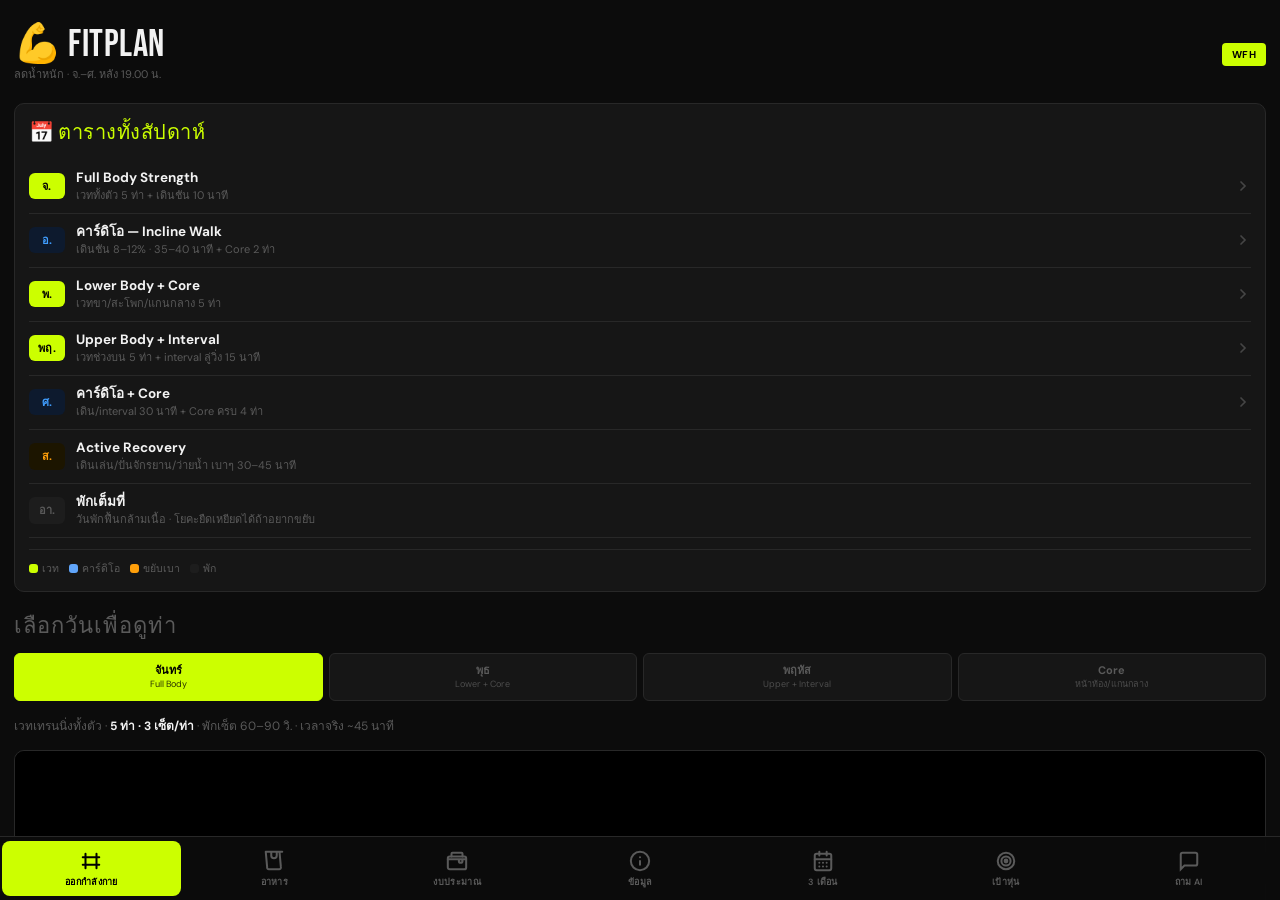
<file: index.html>
<!DOCTYPE html>
<html lang="th">
<head>
<meta charset="UTF-8">
<meta name="viewport" content="width=device-width, initial-scale=1.0, viewport-fit=cover">
<meta name="apple-mobile-web-app-capable" content="yes">
<meta name="apple-mobile-web-app-status-bar-style" content="black-translucent">
<title>FitPlan — แผนออกกำลังกาย</title>
<link rel="preconnect" href="https://fonts.googleapis.com">
<link rel="preconnect" href="https://fonts.gstatic.com" crossorigin>
<link href="https://fonts.googleapis.com/css2?family=Bebas+Neue&family=DM+Sans:opsz,wght@9..40,300;9..40,400;9..40,500;9..40,600;9..40,700&display=swap" rel="stylesheet">
<link rel="stylesheet" href="css/style.css?v=1.4">
</head>
<body>

<div id="app">

<!-- ═══════════════ PAGE 1: WORKOUT ═══════════════ -->
<div class="page active" id="pg-workout">
  <div class="hdr">
    <div><h1>💪 FitPlan</h1><div class="sub">ลดน้ำหนัก · จ.–ศ. หลัง 19.00 น.</div></div>
    <span class="pill-green">WFH</span>
  </div>
  <div class="week-card" id="week-card"></div>
  <div class="sec-title" style="margin-top:0;">เลือกวันเพื่อดูท่า</div>
  <div class="daytabs" id="daytabs"></div>
  <div class="day-sum" id="daysum"></div>
  <div id="exlist"></div>
  <footer class="pgfoot">อุปกรณ์: ลู่วิ่งปรับความชัน · ดัมเบลหลายน้ำหนัก · แผ่นโยคะ</footer>
</div>

<!-- ═══════════════ PAGE 2: NUTRITION ═══════════════ -->
<div class="page" id="pg-food">
  <div class="hdr"><div><h1>🥗 โภชนาการ</h1><div class="sub">~1,850 kcal · โปรตีน 150–170 ก./วัน</div></div></div>

  <div class="stat-grid">
    <div class="stat-box"><div class="sv">1,850</div><div class="sl">kcal/วัน</div></div>
    <div class="stat-box"><div class="sv">160 ก.</div><div class="sl">โปรตีน</div></div>
    <div class="stat-box"><div class="sv">−500</div><div class="sl">ขาดดุล</div></div>
  </div>

  <div class="sec-title">แผนอาหาร 5 วัน (จ–ศ)</div>
  <div id="meal-daytabs" class="daytabs"></div>
  <div id="meal-list"></div>

  <div class="sec-title">ของว่าง</div>
  <div class="snack-grid">
    <div class="snack-card snack-ok"><div class="sh">✓ กินได้</div>ไข่ต้ม · กรีกโยเกิร์ต · เวย์โปรตีน · อัลมอนด์ (คุมปริมาณ) · ฝรั่ง/แอปเปิล/เบอร์รี · เอดามาเมะ</div>
    <div class="snack-card snack-no"><div class="sh">✗ หลีกเลี่ยง</div>ชานม · ขนมกรุบกรอบ · เบเกอรี/เค้ก · ทุเรียน/ลำไย · เครื่องดื่มแอลกอฮอล์</div>
  </div>

  <div class="tip-box tip-amber"><b>เคล็ดลับ:</b> ดื่มน้ำ 2.5–3 ลิตร/วัน · นอน 7–8 ชม. · ชั่งน้ำหนักสัปดาห์ละครั้งตอนเช้า · โปรตีนทุกมื้อช่วยอิ่มนานและรักษากล้ามเนื้อ</div>
  <footer class="pgfoot">ข้อมูลโภชนาการเป็นค่าประมาณ ปรึกษาแพทย์/นักโภชนาการหากมีโรคประจำตัว</footer>
</div>

<!-- ═══════════════ PAGE 3: BUDGET ═══════════════ -->
<div class="page" id="pg-budget">
  <div class="hdr"><div><h1>💰 งบประมาณ</h1><div class="sub">Big C · Makro · ตลาดฐานเพชร · Shopee</div></div></div>

  <div class="stat-grid">
    <div class="stat-box"><div class="sv">7,800</div><div class="sl">บาท/เดือน</div></div>
    <div class="stat-box"><div class="sv">1,480</div><div class="sl">บาท/สัปดาห์</div></div>
    <div class="stat-box"><div class="sv">260</div><div class="sl">บาท/วัน</div></div>
  </div>

  <div class="budget-card">
    <h3>🛒 ของสดรายสัปดาห์</h3>
    <div class="brow"><span class="bitem">อกไก่ ~3.5 กก.<span class="shop-badge">ตลาด/Makro</span></span><span class="bval">~300 ฿</span></div>
    <div class="brow"><span class="bitem">ปลา ~1 กก.<span class="shop-badge">ตลาดฐานเพชร</span></span><span class="bval">~150 ฿</span></div>
    <div class="brow"><span class="bitem">ไข่ไก่ 2 แผง (60 ฟอง)<span class="shop-badge">ตลาด/Big C</span></span><span class="bval">~200 ฿</span></div>
    <div class="brow"><span class="bitem">เต้าหู้/หมูไม่ติดมัน<span class="shop-badge">ตลาดฐานเพชร</span></span><span class="bval">~120 ฿</span></div>
    <div class="brow"><span class="bitem">ผักสด<span class="shop-badge">ตลาดฐานเพชร</span></span><span class="bval">~200 ฿</span></div>
    <div class="brow"><span class="bitem">ผลไม้<span class="shop-badge">ตลาด/Big C</span></span><span class="bval">~180 ฿</span></div>
    <div class="brow"><span class="bitem">ข้าวกล้อง/ข้าวโอ๊ต<span class="shop-badge">Makro</span></span><span class="bval">~80 ฿</span></div>
    <div class="brow"><span class="bitem">กรีกโยเกิร์ต/นมจืด<span class="shop-badge">Big C/Makro</span></span><span class="bval">~250 ฿</span></div>
    <div class="brow btotal"><span class="bitem">รวมของสด/สัปดาห์</span><span class="bval">~1,480 ฿</span></div>
  </div>

  <div class="budget-card">
    <h3>📦 ของเสริม/ของแห้งรายเดือน</h3>
    <div class="brow"><span class="bitem">เวย์โปรตีน 2 lbs<span class="shop-badge">Shopee</span></span><span class="bval">~1,300 ฿</span></div>
    <div class="brow"><span class="bitem">อัลมอนด์/ถั่วรวม 500 ก.<span class="shop-badge">Shopee/Makro</span></span><span class="bval">~250 ฿</span></div>
    <div class="brow"><span class="bitem">เครื่องปรุงแคลฯต่ำ<span class="shop-badge">Makro/Big C</span></span><span class="bval">~150 ฿</span></div>
    <div class="brow"><span class="bitem">กาแฟดำ (ผง)<span class="shop-badge">Shopee/Makro</span></span><span class="bval">~200 ฿</span></div>
    <div class="brow btotal"><span class="bitem">รวมของเสริม/เดือน</span><span class="bval">~1,900 ฿</span></div>
  </div>

  <div class="tip-box tip-green"><b>ประหยัด:</b> ซื้อของสดที่ตลาดฐานเพชรถูกกว่าห้าง 20–40% · ซื้อข้าว/ของแห้งยกแพ็คที่ Makro · รอโปรฯ Shopee 9.9/11.11/12.12 ซื้อเวย์โปรตีน</div>
  <div class="tip-box tip-amber"><b>⚠️ ซื้อเวย์ใน Shopee:</b> เลือกร้านที่มีเลข อย. และรีวิวจำนวนมาก ราคาถูกผิดปกติควรเลี่ยง</div>
  <footer class="pgfoot">ราคาประมาณการ มิ.ย. 2026 · อาจเปลี่ยนแปลงตามโปรโมชัน</footer>
</div>

<!-- ═══════════════ PAGE 4: INFO ═══════════════ -->
<div class="page" id="pg-info">
  <div class="hdr"><div><h1>📋 ข้อมูลสุขภาพ</h1><div class="sub">ชาย · 177 ซม. · 90 กก.</div></div></div>

  <div class="stat-grid">
    <div class="stat-box"><div class="sv">28.7</div><div class="sl">BMI</div></div>
    <div class="stat-box"><div class="sv">77–81</div><div class="sl">เป้าหมาย กก.</div></div>
    <div class="stat-box"><div class="sv">~2</div><div class="sl">กก./เดือน</div></div>
  </div>

  <div class="info-card">
    <h3>น้ำหนักดัมเบลแนะนำ</h3>
    <div class="info-row"><span class="ik">Goblet / Sumo Squat</span><span class="iv green">6–10 กก. (ลูกเดียว)</span></div>
    <div class="info-row"><span class="ik">Romanian Deadlift</span><span class="iv green">8–10 กก./ข้าง</span></div>
    <div class="info-row"><span class="ik">Floor Press / Row</span><span class="iv green">6–9 กก./ข้าง</span></div>
    <div class="info-row"><span class="ik">Glute Bridge</span><span class="iv green">8–12 กก. (บนสะโพก)</span></div>
    <div class="info-row"><span class="ik">Shoulder Press / Curl</span><span class="iv amber">4–7 กก./ข้าง</span></div>
    <div class="info-row"><span class="ik">Lateral Raise</span><span class="iv amber">2–4 กก./ข้าง (เบาสุด)</span></div>
    <div class="info-row"><span class="ik">Tricep / Renegade Row</span><span class="iv amber">4–7 กก./ข้าง</span></div>
  </div>

  <div class="info-card">
    <h3>เวลาออกกำลังกาย</h3>
    <div class="info-row"><span class="ik">จันทร์ — Full Body</span><span class="iv green">~45 นาที</span></div>
    <div class="info-row"><span class="ik">อังคาร — Incline Walk</span><span class="iv green">~40 นาที</span></div>
    <div class="info-row"><span class="ik">พุธ — Lower + Core</span><span class="iv green">~45 นาที</span></div>
    <div class="info-row"><span class="ik">พฤหัส — Upper + Interval</span><span class="iv green">~45 นาที</span></div>
    <div class="info-row"><span class="ik">ศุกร์ — คาร์ดิโอ + Core</span><span class="iv green">~40 นาที</span></div>
    <div class="info-row"><span class="ik">เสาร์ — กิจกรรมเบา</span><span class="iv amber">30–45 นาที</span></div>
    <div class="info-row"><span class="ik">อาทิตย์ — พัก</span><span class="iv">—</span></div>
  </div>

  <div class="info-card">
    <h3>Progressive Overload</h3>
    <div class="info-row"><span class="ik">หลักเพิ่มน้ำหนัก</span><span class="iv">2 สัปดาห์สบาย → เพิ่ม</span></div>
    <div class="info-row"><span class="ik">เพิ่มครั้งละ</span><span class="iv green">+1–2 กก./ข้าง</span></div>
    <div class="info-row"><span class="ik">กฎ 2 ครั้งสุดท้าย</span><span class="iv">ยากแต่ฟอร์มดี</span></div>
    <div class="info-row"><span class="ik">น้ำ/วัน</span><span class="iv green">2.5–3 ลิตร</span></div>
    <div class="info-row"><span class="ik">นอน/คืน</span><span class="iv green">7–8 ชม.</span></div>
  </div>

  <div class="tip-box tip-amber"><b>Incline Walk (อังคาร/ศุกร์):</b> ความชัน 8–12% · ความเร็ว 5–6 กม./ชม. · 35–40 นาที · โซนหัวใจ 65–75% max HR</div>
  <div class="tip-box tip-green"><b>Interval (พฤหัส):</b> วอร์ม 3 นาที → วิ่งเร็ว 1 นาที / เดิน 2 นาที × 5 รอบ → คูลดาวน์ 2 นาที</div>
  <footer class="pgfoot">คำแนะนำทั่วไป ไม่ใช่คำแนะนำทางการแพทย์ · หากมีโรคประจำตัวควรปรึกษาแพทย์ก่อน</footer>
</div>


<!-- ═══════════════ PAGE 5: 3-MONTH PLAN ═══════════════ -->
<div class="page" id="pg-plan">
  <div class="hdr"><div><h1>🗓 แผน 3 เดือน</h1><div class="sub">ก.ค. – ก.ย. 2026 · เป้า ลด ~6 กก.</div></div></div>

  <!-- overall progress -->
  <div class="info-card" style="margin-bottom:10px;">
    <h3>ความคืบหน้าโดยรวม</h3>
    <div style="display:flex;justify-content:space-between;font-size:13px;margin-bottom:6px;">
      <span style="color:var(--muted)">90 กก. → เป้า 84 กก.</span>
      <span id="overall-pct" style="color:var(--green);font-weight:800;">0%</span>
    </div>
    <div class="progress-bar-wrap"><div class="progress-bar" id="overall-bar" style="width:0%"></div></div>
    <div style="font-size:11px;color:var(--muted);margin-top:6px;" id="overall-lbl">ยังไม่มีข้อมูล — เริ่มบันทึกน้ำหนักด้านล่าง</div>
  </div>

  <!-- month tabs -->
  <div class="month-tabs">
    <button class="mtab active" onclick="switchMonth(1,this)">เดือน 1<small>ก.ค. 2026</small></button>
    <button class="mtab" onclick="switchMonth(2,this)">เดือน 2<small>ส.ค. 2026</small></button>
    <button class="mtab" onclick="switchMonth(3,this)">เดือน 3<small>ก.ย. 2026</small></button>
  </div>

  <div id="month-content"></div>

  <!-- weight log (shared all months) -->
  <div class="weight-track" id="weight-section">
    <h3>📊 บันทึกน้ำหนักรายสัปดาห์</h3>
    <div id="wk-rows"></div>
    <button class="save-btn" onclick="saveWeights()">💾 บันทึกน้ำหนัก</button>
  </div>

  <footer class="pgfoot">ชั่งน้ำหนักตอนเช้าหลังเข้าห้องน้ำ ก่อนกินอาหาร สัปดาห์ละ 1 ครั้ง</footer>
</div>


<!-- ═══════════════ PAGE 6: PHYSIQUE GOAL ═══════════════ -->
<div class="page" id="pg-goal">
  <div class="hdr"><div><h1>🎯 เป้าหมายหุ่น</h1><div class="sub">Lean Athletic · กล้ามชัด ไขมันต่ำ</div></div></div>

  <div class="physique-hero">
    <div class="ph-label">เป้าหมาย</div>
    <div class="ph-title">หุ่นลีน-แอธเลติก</div>
    <div class="ph-desc">กล้ามชัด มีซิกแพ็ค ไหล่กว้าง เอวเล็ก ไขมันต่ำ ~10–12% · ไม่ใหญ่เทอะทะ แต่ฟิตและเฟิร์ม — หัวใจคือ "ลดไขมันให้เห็นกล้าม"</div>
    <div class="bf-scale" id="bf-scale"></div>
    <div style="font-size:10px;color:var(--muted);text-align:center;">% ไขมันในร่างกาย (โดยประมาณ)</div>
  </div>

  <div class="tip-box tip-amber" style="margin-bottom:14px;">
    <b>ความจริงที่ต้องรู้:</b> ซิกแพ็คเกิดจาก<b>เปอร์เซ็นต์ไขมันต่ำ</b> ไม่ใช่เล่นหน้าท้องเยอะ · ตอนนี้คุณ 90 กก. ไขมันราว 26–28% · ต้องลดไขมันลงก่อน กล้ามที่มีจะค่อยๆ โผล่
  </div>

  <div class="sec-title">Roadmap แต่ละเดือน</div>
  <div id="roadmap-list"></div>

  <div class="tip-box tip-green">
    <b>หลัง 3 เดือน:</b> คุณจะลดได้ ~6 กก. เริ่มเห็นกล้ามชัดขึ้น เอวเล็กลง · หุ่นเต็มแบบในรูป (ไขมัน ~10%, ซิกแพ็คเต็ม) ใช้เวลาต่ออีก ~3–6 เดือน — 3 เดือนนี้คือก้าวแรกที่เห็นผลจริงและสร้างนิสัย
  </div>
  <footer class="pgfoot">ระยะเวลาเป็นค่าประมาณ ขึ้นกับพันธุกรรม วินัยอาหาร และการพักผ่อน · ความสม่ำเสมอสำคัญที่สุด</footer>
</div>

<!-- ═══════════════ PAGE 7: ASK AI ═══════════════ -->
<div class="page" id="pg-ai">
  <div class="hdr">
    <div>
      <h1>🤖 FitAI Coach</h1>
      <div class="sub">ถามตอบความรู้ สุขภาพ ออกกำลังกาย และโภชนาการ</div>
    </div>
  </div>

  <!-- API Key Box -->
  <div class="ai-key-card" id="ai-key-card">
    <div style="font-weight: 700; font-size: 13.5px; margin-bottom: 6px;">🔑 ตั้งค่า Gemini API Key</div>
    <div style="font-size: 11px; color: var(--muted); margin-bottom: 10px; line-height: 1.45;">
      คุยฟรีโดยใช้ API Key ของคุณเอง! หากยังไม่มีคีย์ สามารถสมัครฟรีได้ที่ 
      <a href="https://aistudio.google.com/" target="_blank" style="color: var(--green); text-decoration: underline;">Google AI Studio ↗</a>
    </div>
    <div style="display: flex; gap: 8px;">
      <input type="password" id="ai-key-input" placeholder="AIzaSy..." 
             style="flex: 1; background: var(--card2); border: 1px solid var(--border); color: var(--text); padding: 9px 12px; border-radius: 8px; font-size: 16px; font-family: monospace; outline: none;"/>
      <button class="save-btn" id="ai-key-save-btn" style="margin-top: 0; width: auto; padding: 0 16px; height: 38px;">บันทึก</button>
    </div>
  </div>

  <!-- Chat Log Zone -->
  <div class="chat-wrapper">
    <div class="chat-log" id="chat-log">
      <!-- Welcome message -->
      <div class="chat-msg chat-ai">
        <div class="msg-bubble">
          สวัสดีครับ! ผมคือ <b>FitAI Coach</b> ส่วนตัวของคุณ ยินดีที่ได้คุยกันครับ 💪<br><br>
          ผมสามารถช่วยตอบคำถามเรื่องการออกกำลังกาย โภชนาการ แนะนำการเลือกซื้อ หรือช่วยปรับตารางออกกำลังกายของคุณได้เต็มที่เลยครับ 
          อยากให้ผมช่วยเหลือเรื่องอะไรในวันนี้ดีครับ?
        </div>
      </div>
    </div>
  </div>

  <!-- Quick Prompts -->
  <div class="quick-prompts-title">💡 คำถามแนะนำ:</div>
  <div class="quick-prompts" id="quick-prompts">
    <button class="qp-btn" onclick="sendQuickPrompt('แนะนำเมนูอาหารโปรตีนสูง สำหรับลดไขมัน งบประหยัดหน่อย')">🍗 เมนูโปรตีนสูงงบประหยัด</button>
    <button class="qp-btn" onclick="sendQuickPrompt('รู้สึกปวดข้อศอกเวลาดึงข้อ มีท่าอื่นแทนหรือวิธีเซฟข้อศอกไหม?')">🩹 ปวดข้อศอกทำไงดี</button>
    <button class="qp-btn" onclick="sendQuickPrompt('ถ้าไม่มีลู่วิ่ง คาร์ดิโอท่าไหนทดแทนเดินชัน (Incline Walk) ได้บ้าง?')">🏃 คาร์ดิโอที่บ้าน</button>
    <button class="qp-btn" onclick="sendQuickPrompt('หลักการ Progressive Overload สำหรับดัมเบล ต้องทำยังไงให้ได้ผลดี?')">📈 วิธีเพิ่มแรงต้านเวท</button>
  </div>

  <!-- Input Zone -->
  <div class="chat-input-area">
    <input type="text" id="chat-input" placeholder="พิมพ์ถาม FitAI ที่นี่..." autocomplete="off"/>
    <button id="chat-send-btn">
      <svg width="18" height="18" viewBox="0 0 24 24" fill="none" stroke="currentColor" stroke-width="2.5" stroke-linecap="round"><line x1="22" y1="2" x2="11" y2="13"/><polygon points="22 2 15 22 11 13 2 9 22 2"/></svg>
    </button>
  </div>
</div>

</div><!-- /#app -->

<!-- ── Bottom nav ── -->
<nav>
  <button class="nav-btn active" data-pg="pg-workout" onclick="nav(this)">
    <svg width="22" height="22" viewBox="0 0 24 24" fill="none" stroke="currentColor" stroke-width="2.2" stroke-linecap="round"><path d="M6 4v16M18 4v16M3 8h3M18 8h3M3 16h3M18 16h3M6 8h12v8H6z"/></svg>
    ออกกำลังกาย
  </button>
  <button class="nav-btn" data-pg="pg-food" onclick="nav(this)">
    <svg width="22" height="22" viewBox="0 0 24 24" fill="none" stroke="currentColor" stroke-width="2.2" stroke-linecap="round"><path d="M3 2l1.5 16.5A2 2 0 006.49 21h11.02a2 2 0 001.99-2.5L18 2M3 2h18M9 2v4a3 3 0 006 0V2"/></svg>
    อาหาร
  </button>
  <button class="nav-btn" data-pg="pg-budget" onclick="nav(this)">
    <svg width="22" height="22" viewBox="0 0 24 24" fill="none" stroke="currentColor" stroke-width="2.2" stroke-linecap="round"><rect x="2" y="7" width="20" height="14" rx="2"/><path d="M16 14a2 2 0 100-4 2 2 0 000 4zM2 10h20M6 7V4a1 1 0 011-1h10a1 1 0 011 1v3"/></svg>
    งบประมาณ
  </button>
  <button class="nav-btn" data-pg="pg-info" onclick="nav(this)">
    <svg width="22" height="22" viewBox="0 0 24 24" fill="none" stroke="currentColor" stroke-width="2.2" stroke-linecap="round"><circle cx="12" cy="12" r="10"/><path d="M12 16v-4M12 8h.01"/></svg>
    ข้อมูล
  </button>
  <button class="nav-btn" data-pg="pg-plan" onclick="nav(this)">
    <svg width="22" height="22" viewBox="0 0 24 24" fill="none" stroke="currentColor" stroke-width="2.2" stroke-linecap="round"><rect x="3" y="4" width="18" height="18" rx="2"/><path d="M16 2v4M8 2v4M3 10h18M8 14h.01M12 14h.01M16 14h.01M8 18h.01M12 18h.01M16 18h.01"/></svg>
    3 เดือน
  </button>
  <button class="nav-btn" data-pg="pg-goal" onclick="nav(this)">
    <svg width="22" height="22" viewBox="0 0 24 24" fill="none" stroke="currentColor" stroke-width="2.2" stroke-linecap="round"><circle cx="12" cy="12" r="9"/><circle cx="12" cy="12" r="5"/><circle cx="12" cy="12" r="1.5" fill="currentColor"/></svg>
    เป้าหุ่น
  </button>
  <button class="nav-btn" data-pg="pg-ai" onclick="nav(this)">
    <svg width="22" height="22" viewBox="0 0 24 24" fill="none" stroke="currentColor" stroke-width="2.2" stroke-linecap="round"><path d="M21 15a2 2 0 01-2 2H7l-4 4V5a2 2 0 012-2h14a2 2 0 012 2z"/></svg>
    ถาม AI
  </button>
</nav>

<!-- ── Timer overlay ── -->
<div id="toverlay" role="dialog" aria-modal="true">
  <p class="t-exname" id="t-exname">—</p>
  <p class="t-phase" id="t-phase">—</p>
  <p class="t-next" id="t-next-info"></p>
  <div class="ring-wrap">
    <svg width="220" height="220" viewBox="0 0 220 220">
      <circle class="rbg" cx="110" cy="110" r="94"/>
      <circle class="rfg" id="rfg" cx="110" cy="110" r="94"/>
    </svg>
    <div class="ring-center">
      <span class="ring-num" id="ring-num">0</span>
      <span class="ring-lbl" id="ring-lbl">วินาที</span>
    </div>
  </div>
  <div class="setdots" id="setdots"></div>
  <div class="t-btns">
    <button class="tb-ghost" id="t-pause">หยุด</button>
    <button class="tb-main" id="t-next">ข้ามช่วงนี้</button>
  </div>
  <button class="t-close" id="t-close">ปิดตัวจับเวลา</button>
</div>

<script src="js/data.js?v=1.4" defer></script>
<script src="js/app.js?v=1.4" defer></script>
</body>
</html>
</file>
<file: css/style.css>
:root{
  --bg:#0c0c0c; --card:#161616; --card2:#1d1d1d; --border:#282828;
  --green:#ccff00; --green-d:#a3cc00; --green-dim:#1a2200;
  --text:#f2f2f2; --muted:#5a5a5a; --amber:#ff9f0a; --red:#ff453a; --blue:#409eff;
  --nav-h:64px; --safe-b:env(safe-area-inset-bottom,0px);
}
*{box-sizing:border-box;-webkit-tap-highlight-color:transparent;margin:0;padding:0;}
html,body{height:100%;background:var(--bg);color:var(--text);
  font-family:'DM Sans',-apple-system,system-ui,sans-serif;
  font-size:15px;line-height:1.5;overscroll-behavior:none;}
body{display:flex;flex-direction:column;}

/* ── Scroll area ── */
#app{flex:1;overflow-y:auto;padding-bottom:calc(var(--nav-h) + var(--safe-b) + 12px);
  scroll-behavior:smooth;}
.page{display:none;padding:16px 14px 0;}
.page.active{display:block;}

/* ── Bottom nav ── */
nav{position:fixed;bottom:0;left:0;right:0;height:calc(var(--nav-h) + var(--safe-b));
  padding-bottom:var(--safe-b);background:rgba(12,12,12,.95);
  backdrop-filter:blur(20px);-webkit-backdrop-filter:blur(20px);
  border-top:1px solid var(--border);display:flex;z-index:50;}
.nav-btn{flex:1;border:none;background:none;color:var(--muted);
  font-family:'DM Sans',sans-serif;font-size:9px;font-weight:600;letter-spacing:.3px;
  display:flex;flex-direction:column;align-items:center;justify-content:center;
  gap:3px;cursor:pointer;transition:.2s;padding:8px 4px 6px;
  text-transform:uppercase;border-radius:8px;margin:4px 2px;}
.nav-btn svg{transition:.2s;}
.nav-btn.active{color:#000;background:var(--green);}
.nav-btn.active svg{stroke:#000;filter:none;}

/* ── Header ── */
.hdr{display:flex;align-items:center;justify-content:space-between;margin-bottom:20px;padding-top:10px;}
.hdr h1{font-family:'Bebas Neue',cursive;font-weight:400;font-size:38px;letter-spacing:.5px;line-height:1;}
.hdr .sub{font-size:11px;color:var(--muted);margin-top:2px;}
.pill-green{background:var(--green);color:#000;
  font-size:10px;font-weight:700;padding:4px 10px;border-radius:4px;letter-spacing:.5px;}

/* ── Day tabs ── */
.daytabs{display:flex;gap:6px;margin-bottom:16px;}
.dtab{flex:1;border:1px solid var(--border);background:var(--card);
  color:var(--muted);font-family:'DM Sans',sans-serif;font-size:11px;font-weight:700;
  padding:10px 4px;border-radius:6px;cursor:pointer;transition:.15s;line-height:1.2;}
.dtab small{display:block;font-weight:400;font-size:9px;margin-top:2px;opacity:.8;}
.dtab.active{background:var(--green);color:#000;border-color:var(--green);}

/* ── Exercise cards ── */
.excard{background:var(--card);border:1px solid var(--border);border-radius:10px;
  margin-bottom:12px;overflow:hidden;}
.excard-thumb{position:relative;height:0;padding-bottom:52%;background:#000;cursor:pointer;}
.excard-thumb img{position:absolute;inset:0;width:100%;height:100%;object-fit:cover;}
.play-over{position:absolute;inset:0;display:flex;align-items:center;justify-content:center;
  background:rgba(0,0,0,.25);}
.play-btn2{width:52px;height:52px;background:rgba(220,0,0,.9);border-radius:50%;
  display:flex;align-items:center;justify-content:center;
  box-shadow:0 4px 20px rgba(0,0,0,.5);transition:.15s;}
.excard-thumb:hover .play-btn2{transform:scale(1.08);}
.yt-fallback{position:absolute;bottom:8px;right:8px;z-index:5;
  background:rgba(0,0,0,.72);color:#fff;border:1px solid rgba(255,255,255,.25);
  font-family:inherit;font-size:10.5px;font-weight:600;padding:5px 9px;
  border-radius:8px;cursor:pointer;backdrop-filter:blur(4px);}
.yt-fallback:hover{background:rgba(220,0,0,.85);}
.yt-lbl{position:absolute;bottom:0;left:0;right:0;
  background:linear-gradient(transparent,rgba(0,0,0,.7));
  font-size:10.5px;color:#fff;font-weight:600;padding:18px 10px 7px;text-align:right;}
.excard-body{padding:13px 14px 14px;}
.excard-body .exnum{font-size:10px;color:var(--muted);font-weight:700;letter-spacing:1px;text-transform:uppercase;margin-bottom:4px;}
.excard-body .exname{font-family:'Bebas Neue',cursive;font-weight:400;font-size:26px;letter-spacing:.5px;line-height:1.05;margin-bottom:2px;}
.excard-body .exsub{font-size:12px;color:var(--muted);margin-bottom:10px;}
.tags{display:flex;flex-wrap:wrap;gap:6px;margin-bottom:10px;}
.tag{font-size:10px;font-weight:700;padding:3px 8px;border-radius:4px;letter-spacing:.3px;text-transform:uppercase;}
.tag-g{background:var(--green-dim);color:var(--green);}
.tag-a{background:#261400;color:var(--amber);}
.tag-b{background:#0d1a2e;color:var(--blue);}
.cue{font-size:12.5px;color:var(--muted);line-height:1.5;margin-bottom:12px;}
.timer-btn{width:100%;border:none;background:var(--green);color:#000;
  font-family:'Bebas Neue',cursive;font-weight:400;font-size:18px;letter-spacing:1px;padding:12px;border-radius:7px;
  cursor:pointer;transition:.15s;}
.timer-btn:hover{background:var(--green-d);}

/* ── Timer overlay ── */
#toverlay{position:fixed;inset:0;background:var(--bg);z-index:100;
  display:none;flex-direction:column;align-items:center;justify-content:center;
  padding:24px 20px calc(24px + var(--safe-b));}
#toverlay.show{display:flex;}
.t-exname{font-size:11px;font-weight:700;color:var(--muted);margin-bottom:4px;text-align:center;letter-spacing:1px;text-transform:uppercase;}
.t-phase{font-family:'Bebas Neue',cursive;font-weight:400;font-size:22px;letter-spacing:1px;
  margin-bottom:6px;text-align:center;}
.t-next{font-size:12px;color:var(--muted);margin-bottom:14px;text-align:center;min-height:16px;}
.t-work{color:var(--green);}
.t-rest{color:var(--amber);}
.t-done{color:var(--blue);}
.ring-wrap{position:relative;width:220px;height:220px;margin-bottom:16px;}
.ring-wrap svg{transform:rotate(-90deg);}
.rbg{fill:none;stroke:var(--card2);stroke-width:12;}
.rfg{fill:none;stroke:var(--green);stroke-width:12;stroke-linecap:round;
  transition:stroke-dashoffset .25s linear,stroke .3s;}
.rfg.rest-clr{stroke:var(--amber);}
.ring-center{position:absolute;inset:0;display:flex;flex-direction:column;
  align-items:center;justify-content:center;}
.ring-num{font-family:'Bebas Neue',cursive;font-size:84px;font-weight:400;line-height:1;font-variant-numeric:tabular-nums;letter-spacing:-2px;}
.ring-lbl{font-size:11px;color:var(--muted);margin-top:2px;text-transform:uppercase;letter-spacing:.8px;}
.setdots{display:flex;gap:10px;justify-content:center;margin-bottom:24px;}
.sdot{width:14px;height:14px;border-radius:50%;background:var(--card2);transition:.2s;}
.sdot.done{background:var(--green-d);}
.sdot.cur{background:var(--green);box-shadow:0 0 0 3px rgba(204,255,0,.2);}
.t-btns{display:flex;gap:10px;width:100%;max-width:360px;}
.t-btns button{flex:1;border:none;font-family:'DM Sans',sans-serif;font-size:14px;font-weight:700;
  padding:14px;border-radius:9px;cursor:pointer;transition:.15s;}
.tb-main{background:var(--green);color:#000;}
.tb-ghost{background:var(--card2);color:var(--text);}
.t-close{margin-top:14px;background:none;border:none;color:var(--muted);
  font-family:inherit;font-size:13px;cursor:pointer;text-decoration:underline;
  text-underline-offset:3px;}

/* ── Section title ── */
.sec-title{font-family:'Bebas Neue',cursive;font-size:22px;font-weight:400;letter-spacing:1px;
  color:var(--muted);margin:20px 0 10px;}

/* ── Nutrition cards ── */
.meal-card{background:var(--card);border:1px solid var(--border);border-radius:10px;
  padding:14px;margin-bottom:8px;}
.meal-head{display:flex;justify-content:space-between;align-items:baseline;margin-bottom:8px;}
.meal-time{font-size:12px;font-weight:700;color:var(--green);}
.meal-kcal{font-size:11px;color:var(--muted);}
.meal-name{font-size:15px;font-weight:700;margin-bottom:4px;}
.meal-alt{font-size:11.5px;color:var(--muted);}
.macro-row{display:flex;gap:10px;margin-top:8px;}
.macro{flex:1;background:var(--card2);border-radius:8px;padding:7px 8px;text-align:center;}
.macro .mv{font-family:'Bebas Neue',cursive;font-size:22px;font-weight:400;color:var(--text);letter-spacing:.3px;}
.macro .ml{font-size:9px;color:var(--muted);margin-top:2px;text-transform:uppercase;letter-spacing:.5px;}

/* ── Snack table ── */
.snack-grid{display:grid;grid-template-columns:1fr 1fr;gap:8px;margin-bottom:16px;}
.snack-card{border-radius:8px;padding:12px;font-size:12px;font-weight:500;line-height:1.5;}
.snack-ok{background:var(--green-dim);color:rgba(204,255,0,.85);border:1px solid rgba(204,255,0,.1);}
.snack-no{background:#1a0808;color:#ffb3b0;border:1px solid rgba(255,67,58,.1);}
.snack-card .sh{font-size:10px;font-weight:800;letter-spacing:.5px;text-transform:uppercase;
  margin-bottom:6px;opacity:.7;}

/* ── Budget ── */
.budget-card{background:var(--card);border:1px solid var(--border);border-radius:10px;
  padding:14px;margin-bottom:10px;}
.budget-card h3{font-family:'Bebas Neue',cursive;font-size:20px;font-weight:400;color:var(--green);margin-bottom:10px;letter-spacing:.5px;}
.brow{display:flex;justify-content:space-between;align-items:center;
  padding:7px 0;border-bottom:1px solid var(--border);font-size:13px;}
.brow:last-child{border-bottom:none;}
.brow .bitem{color:var(--muted);}
.brow .bval{font-weight:700;}
.brow.btotal{margin-top:4px;}
.brow.btotal .bitem{color:var(--text);font-weight:800;}
.brow.btotal .bval{font-family:'Bebas Neue',cursive;color:var(--green);font-size:22px;font-weight:400;letter-spacing:.3px;}
.shop-badge{display:inline-block;font-size:9px;font-weight:700;padding:2px 6px;
  border-radius:4px;margin-left:6px;background:var(--card2);color:var(--muted);}

/* ── Info page ── */
.stat-grid{display:grid;grid-template-columns:repeat(3,1fr);gap:8px;margin-bottom:16px;}
.stat-box{background:var(--card);border:1px solid var(--border);border-radius:10px;
  padding:14px 10px;text-align:center;}
.stat-box .sv{font-family:'Bebas Neue',cursive;font-size:28px;font-weight:400;color:var(--green);letter-spacing:.5px;line-height:1;}
.stat-box .sl{font-size:10px;color:var(--muted);margin-top:4px;text-transform:uppercase;letter-spacing:.5px;}
.info-card{background:var(--card);border:1px solid var(--border);border-radius:10px;
  padding:14px;margin-bottom:10px;}
.info-card h3{font-family:'Bebas Neue',cursive;font-size:20px;font-weight:400;color:var(--green);margin-bottom:10px;letter-spacing:.5px;}
.info-row{display:flex;justify-content:space-between;padding:7px 0;
  border-bottom:1px solid var(--border);font-size:13px;}
.info-row:last-child{border-bottom:none;}
.info-row .ik{color:var(--muted);}
.info-row .iv{font-weight:700;text-align:right;}
.iv.green{color:var(--green);}
.iv.amber{color:var(--amber);}

/* ── Tip boxes ── */
.tip-box{border-radius:8px;padding:12px 14px;margin-bottom:10px;font-size:13px;line-height:1.5;}
.tip-green{background:var(--green-dim);border-left:3px solid var(--green);color:rgba(204,255,0,.85);}
.tip-amber{background:#1c1400;border-left:3px solid var(--amber);color:rgba(255,159,10,.9);}
.tip-box b{font-weight:800;}

/* ── Misc ── */
.note-bar{background:var(--card2);border-radius:10px;padding:10px 12px;
  font-size:12px;color:var(--muted);margin-bottom:14px;line-height:1.5;}
.day-sum{font-size:12px;color:var(--muted);margin-bottom:14px;line-height:1.6;}
.day-sum b{color:var(--text);}
footer.pgfoot{font-size:10.5px;color:var(--muted);text-align:center;
  padding:14px 0 6px;line-height:1.6;}

@media(prefers-reduced-motion:reduce){
  *{transition:none!important;animation:none!important;}
}

  /* ── 3-Month Plan ── */
  .month-tabs{display:flex;gap:6px;margin-bottom:16px;}
  .mtab{flex:1;border:1px solid var(--border);background:var(--card);
    color:var(--muted);font-family:'DM Sans',sans-serif;font-size:12px;font-weight:700;
    padding:10px 4px;border-radius:6px;cursor:pointer;transition:.15s;line-height:1.2;}
  .mtab small{display:block;font-weight:400;font-size:10px;margin-top:2px;opacity:.8;}
  .mtab.active{background:var(--green);color:#000;border-color:var(--green);}

  .timeline{position:relative;padding-left:26px;margin-bottom:16px;}
  .timeline::before{content:'';position:absolute;left:9px;top:6px;bottom:6px;
    width:2px;background:var(--border);}
  .tl-item{position:relative;margin-bottom:18px;}
  .tl-dot{position:absolute;left:-21px;top:3px;width:13px;height:13px;
    border-radius:50%;background:var(--card2);border:2px solid var(--border);transition:.3s;}
  .tl-dot.done{background:var(--green-d);border-color:var(--green);}
  .tl-dot.cur{background:var(--green);border-color:var(--green);
    box-shadow:0 0 0 4px rgba(204,255,0,.12);}
  .tl-label{font-size:10px;font-weight:700;color:var(--muted);letter-spacing:.5px;text-transform:uppercase;margin-bottom:2px;}
  .tl-title{font-family:'Bebas Neue',cursive;font-size:18px;font-weight:400;letter-spacing:.5px;margin-bottom:3px;}
  .tl-desc{font-size:12.5px;color:var(--muted);line-height:1.5;}

  .prog-card{background:var(--card);border:1px solid var(--border);border-radius:10px;
    padding:14px;margin-bottom:10px;}
  .prog-card h3{font-family:'Bebas Neue',cursive;font-size:20px;font-weight:400;color:var(--green);letter-spacing:.5px;margin-bottom:12px;}
  .prog-row{display:flex;justify-content:space-between;align-items:flex-start;
    padding:8px 0;border-bottom:1px solid var(--border);font-size:13px;gap:8px;}
  .prog-row:last-child{border-bottom:none;}
  .prog-row .pk{color:var(--muted);flex:1;}
  .prog-row .pv{font-weight:700;text-align:right;flex:1;word-break:keep-all;}
  .pv.up{color:var(--green);}
  .pv.same{color:var(--muted);}

  .weight-track{background:var(--card);border:1px solid var(--border);border-radius:10px;
    padding:14px;margin-bottom:10px;}
  .weight-track h3{font-family:'Bebas Neue',cursive;font-size:20px;font-weight:400;color:var(--green);letter-spacing:.5px;margin-bottom:12px;}
  .wk-row{display:flex;align-items:center;gap:10px;padding:8px 0;
    border-bottom:1px solid var(--border);}
  .wk-row:last-child{border-bottom:none;}
  .wk-num{font-size:11px;font-weight:700;color:var(--muted);width:52px;flex:0 0 52px;}
  .wk-input{flex:1;background:var(--card2);border:1px solid var(--border);
    color:var(--text);font-family:inherit;font-size:16px;font-weight:700;
    padding:7px 10px;border-radius:8px;text-align:center;width:80px;}
  .wk-input:focus{outline:none;border-color:var(--green);}
  .wk-diff{font-size:12px;font-weight:700;width:56px;text-align:right;}
  .wk-diff.neg{color:var(--green);}
  .wk-diff.pos{color:var(--red);}
  .wk-diff.neu{color:var(--muted);}
  .wk-date{font-size:11px;color:var(--muted);flex:1;}

  .save-btn{width:100%;background:var(--green-dim);color:var(--green);
    font-family:'Bebas Neue',cursive;font-size:18px;font-weight:400;letter-spacing:1px;padding:11px;border-radius:7px;
    cursor:pointer;transition:.15s;margin-top:4px;border:1px solid rgba(204,255,0,.2);}
  .save-btn:hover{background:var(--green);color:#000;}

  .progress-bar-wrap{background:var(--card2);border-radius:20px;height:5px;
    margin:8px 0 4px;overflow:hidden;}
  .progress-bar{height:100%;border-radius:20px;background:var(--green);
    transition:width .5s ease;}

  .month-badge{display:inline-block;font-size:10px;font-weight:800;padding:3px 10px;
    border-radius:4px;margin-bottom:10px;letter-spacing:.5px;text-transform:uppercase;}
  .mb1{background:#0e1e0e;color:#86efac;}
  .mb2{background:#141f05;color:#bef264;}
  .mb3{background:#1f1400;color:var(--amber);}

  .goal-row{display:flex;align-items:center;gap:10px;padding:9px 0;
    border-bottom:1px solid var(--border);}
  .goal-row:last-child{border-bottom:none;}
  .goal-check{width:20px;height:20px;border-radius:6px;border:2px solid var(--border);
    background:var(--card2);cursor:pointer;display:flex;align-items:center;justify-content:center;
    flex:0 0 20px;transition:.15s;}
  .goal-check.checked{background:var(--green);border-color:var(--green);}
  .goal-check.checked::after{content:'✓';font-size:11px;color:#000;font-weight:900;}
  .goal-text{font-size:13px;flex:1;line-height:1.4;}
  .goal-text.done-text{color:var(--muted);text-decoration:line-through;}

  /* ── Physique Roadmap ── */
  .physique-hero{background:linear-gradient(135deg,var(--green-dim),var(--card));
    border:1px solid var(--border);border-radius:10px;padding:18px;margin-bottom:14px;text-align:center;}
  .physique-hero .ph-label{font-size:11px;font-weight:700;color:var(--green);
    letter-spacing:1px;text-transform:uppercase;margin-bottom:6px;}
  .physique-hero .ph-title{font-family:'Bebas Neue',cursive;font-size:30px;font-weight:400;letter-spacing:1px;margin-bottom:6px;}
  .physique-hero .ph-desc{font-size:12.5px;color:var(--muted);line-height:1.5;}
  .bf-scale{display:flex;align-items:flex-end;gap:4px;margin:14px 0 6px;height:60px;}
  .bf-bar{flex:1;border-radius:6px 6px 0 0;display:flex;align-items:flex-end;
    justify-content:center;font-size:9px;font-weight:700;color:#000;padding-bottom:3px;position:relative;}
  .bf-bar.cur{outline:2px solid var(--text);outline-offset:1px;}
  .bf-bar .bf-tag{position:absolute;top:-16px;font-size:8px;color:var(--muted);white-space:nowrap;}
  .roadmap-card{background:var(--card);border:1px solid var(--border);border-radius:10px;
    padding:14px;margin-bottom:10px;position:relative;overflow:hidden;}
  .roadmap-card .rc-month{font-size:10px;font-weight:800;letter-spacing:.8px;
    text-transform:uppercase;margin-bottom:8px;display:inline-block;padding:3px 10px;border-radius:4px;}
  .roadmap-card .rc-bf{font-family:'Bebas Neue',cursive;font-size:32px;font-weight:400;color:var(--green);margin-bottom:2px;letter-spacing:.5px;}
  .roadmap-card .rc-bf small{font-size:13px;color:var(--muted);font-weight:600;}
  .roadmap-card .rc-look{font-size:14px;font-weight:700;margin:8px 0 4px;}
  .roadmap-card .rc-detail{font-size:12.5px;color:var(--muted);line-height:1.5;}
  .rc-milestone{display:flex;gap:8px;align-items:flex-start;margin-top:8px;
    font-size:12px;color:var(--text);}
  .rc-milestone::before{content:'→';color:var(--green);font-weight:900;flex:0 0 auto;}

  /* ── Weekly Overview ── */
  .week-card{background:var(--card);border:1px solid var(--border);border-radius:10px;
    padding:14px;margin-bottom:18px;}
  .week-card h3{font-family:'Bebas Neue',cursive;font-size:20px;font-weight:400;color:var(--green);letter-spacing:.5px;
    margin-bottom:12px;display:flex;align-items:center;gap:6px;}
  .wk-day{display:flex;align-items:center;gap:11px;padding:9px 0;
    border-bottom:1px solid var(--border);}
  .wk-day:last-child{border-bottom:none;}
  .wk-daytag{flex:0 0 36px;font-size:11px;font-weight:800;text-align:center;
    padding:5px 0;border-radius:6px;letter-spacing:.3px;}
  .wd-train{background:var(--green);color:#000;}
  .wd-cardio{background:#0d1a2e;color:var(--blue);}
  .wd-active{background:#1c1500;color:var(--amber);}
  .wd-rest{background:var(--card2);color:var(--muted);}
  .wk-info{flex:1;min-width:0;}
  .wk-info .wd-title{font-size:13.5px;font-weight:700;line-height:1.3;}
  .wk-info .wd-sub{font-size:11px;color:var(--muted);margin-top:1px;}
  .wk-icon{flex:0 0 auto;opacity:.7;}
  .wk-legend{display:flex;flex-wrap:wrap;gap:10px;margin-top:11px;padding-top:11px;
    border-top:1px solid var(--border);font-size:10.5px;color:var(--muted);}
  .wk-legend span{display:flex;align-items:center;gap:4px;}
  .wk-dot{width:9px;height:9px;border-radius:3px;display:inline-block;}

/* ── Ask AI Tab (FitAI Coach) ── */
.ai-key-card {
  background: var(--card);
  border: 1px solid var(--border);
  border-radius: 10px;
  padding: 14px;
  margin-bottom: 16px;
}
.chat-wrapper {
  background: var(--card);
  border: 1px solid var(--border);
  border-radius: 10px;
  display: flex;
  flex-direction: column;
  height: 380px;
  overflow: hidden;
  margin-bottom: 12px;
}
.chat-log {
  flex: 1;
  overflow-y: auto;
  padding: 14px;
  display: flex;
  flex-direction: column;
  gap: 12px;
  scroll-behavior: smooth;
}
.chat-msg {
  display: flex;
  width: 100%;
}
.chat-msg.chat-user {
  justify-content: flex-end;
}
.chat-msg.chat-ai {
  justify-content: flex-start;
}
.msg-bubble {
  max-width: 85%;
  padding: 10px 14px;
  border-radius: 14px;
  font-size: 13.5px;
  line-height: 1.5;
  word-break: break-word;
}
.chat-user .msg-bubble {
  background: var(--green);
  color: #000;
  border-top-right-radius: 2px;
  font-weight: 500;
}
.chat-ai .msg-bubble {
  background: var(--card2);
  color: var(--text);
  border-top-left-radius: 2px;
  border: 1px solid var(--border);
}
.quick-prompts-title {
  font-size: 11.5px;
  font-weight: 700;
  color: var(--muted);
  margin-bottom: 6px;
  letter-spacing: .5px;
}
.quick-prompts {
  display: flex;
  gap: 6px;
  overflow-x: auto;
  padding-bottom: 8px;
  margin-bottom: 14px;
  scrollbar-width: none;
}
.quick-prompts::-webkit-scrollbar {
  display: none;
}
.qp-btn {
  flex: 0 0 auto;
  background: var(--card);
  border: 1px solid var(--border);
  color: var(--text);
  font-size: 12px;
  font-weight: 500;
  padding: 8px 12px;
  border-radius: 20px;
  cursor: pointer;
  transition: .15s;
  white-space: nowrap;
}
.qp-btn:hover {
  border-color: var(--green);
  background: var(--green-dim);
  color: var(--green);
}
.chat-input-area {
  display: flex;
  gap: 8px;
  background: var(--card);
  border: 1px solid var(--border);
  border-radius: 10px;
  padding: 8px;
  align-items: center;
}
.chat-input-area input {
  flex: 1;
  background: none;
  border: none;
  color: var(--text);
  padding: 8px 10px;
  font-size: 16px;
  font-family: inherit;
  outline: none;
}
.chat-input-area button {
  background: var(--green);
  color: #000;
  border: none;
  width: 36px;
  height: 36px;
  border-radius: 8px;
  display: flex;
  align-items: center;
  justify-content: center;
  cursor: pointer;
  transition: .15s;
  flex: 0 0 36px;
}
.chat-input-area button:hover {
  background: var(--green-d);
}

/* Typing Indicator */
.typing-indicator {
  display: flex;
  align-items: center;
  gap: 4px;
  padding: 4px 0;
}
.typing-indicator span {
  width: 6px;
  height: 6px;
  background: var(--muted);
  border-radius: 50%;
  animation: typing-bounce 1.4s infinite ease-in-out both;
}
.typing-indicator span:nth-child(1) { animation-delay: -0.32s; }
.typing-indicator span:nth-child(2) { animation-delay: -0.16s; }

@keyframes typing-bounce {
  0%, 80%, 100% { transform: scale(0); }
  40% { transform: scale(1); }
}

#ai-key-input {
  font-size: 16px !important;
}
</file>
